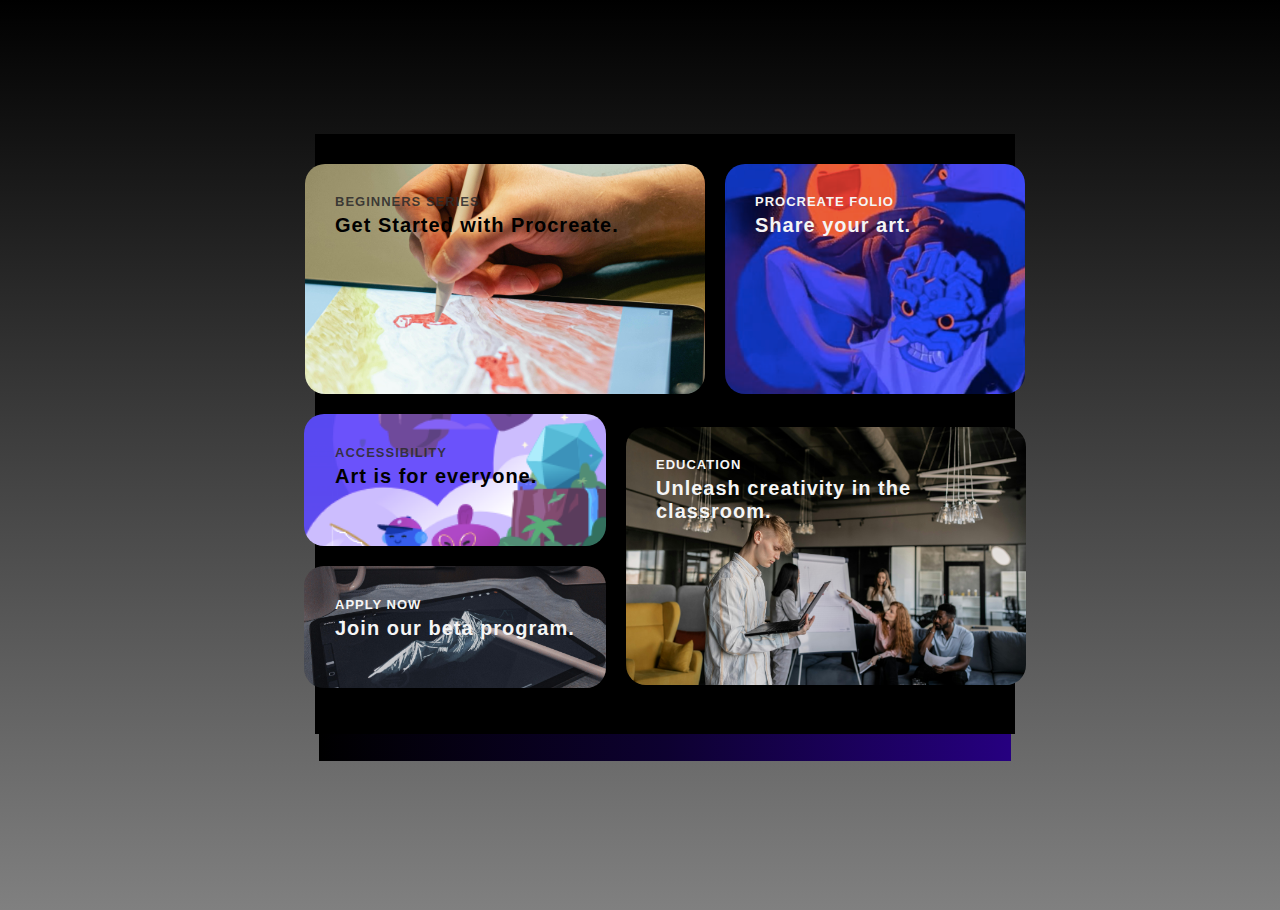
<file: index.html>
<!DOCTYPE html>
<html lang="en">
  <head>
    <meta charset="UTF-8" />
    <meta name="viewport" content="width=device-width, initial-scale=1.0" />
    <title>PROCREATE</title>
    <link rel="stylesheet" href="./assets/css/style.css" />
  </head>
  <body>
    <section>
      <div class="top">
        <div class="box1">
          <h5 class="gray">beginners series</h5>
          <h1 class="black">Get Started with Procreate.</h1>
        </div>
        <div class="box2">
          <h5 class="white">procreate folio</h5>
          <h1 class="white">Share your art.</h1>
        </div>
      </div>
      <div class="bottom">
        <div>
          <div class="box3">
            <h5 class="gray">accessibility</h5>
            <h1 class="black">Art is for everyone.</h1>
          </div>
          <div class="box4">
            <h5 class="white">apply now</h5>
            <h1 class="white">Join our beta program.</h1>
          </div>
        </div>
        <div class="box5">
          <h5 class="white">education</h5>
          <h1 class="white">Unleash creativity in the classroom.</h1>
        </div>
      </div>
    </section>
    <div class="bottom-border"></div>
  </body>
</html>
</file>
<file: assets/css/style.css>
* {
  margin: 0;
}
body {
  height: 90vh;
  padding: 50px;
  background: linear-gradient(black, grey);
  margin-left: 50px;
  display: flex;
  justify-content: center;
  align-items: center;
  flex-direction: column;
}
section {
  height: 60vh;
  width: 50vw;
  background-color: black;
  display: flex;
  /* justify-content: space-evenly; */
  align-items: center;
  flex-direction: column;
  padding: 30px;
}
h5 {
  text-transform: uppercase;
  font-size: 13px;
  font-family: arial;
  margin-left: 30px;
  margin-top: 30px;
  letter-spacing: 1px;
}
h1 {
  margin-left: 30px;
  margin-top: 5px;
  font-family: arial;
  font-size: 20px;
  width: 93%;
  letter-spacing: 1px;
}
section .gray {
  color: #2e2c2ce2;
}
section .white {
  color: whitesmoke;
}
section .top {
  display: flex;
  justify-content: space-evenly;
  align-items: center;
}
section .box1 {
  background-image: url(../images/photo1.jpeg);
  height: 230px;
  width: 400px;
  object-fit: contain;
  background-position: center;
  background-size: cover;
  border-radius: 20px;
}
section .box2 {
  background-image: url(../images/photo2.png);
  height: 230px;
  width: 300px;
  object-fit: contain;
  background-position: center;
  background-size: cover;
  border-radius: 20px;
  margin-left: 20px;
}
section .box3 {
  background-image: url(../images/photo3.png);
  height: 130px;
  width: 300px;
  object-fit: contain;
  background-position: center;
  background-size: cover;
  border-radius: 20px;
  margin-top: 20px;
  padding: 1px;
}
section .box4 {
  background-image: url(../images/pexels-yugantar-sambhangphe-4034204.jpeg);
  height: 120px;
  width: 300px;
  object-fit: contain;
  background-position: center;
  background-size: cover;
  border-radius: 20px;
  padding: 1px;
  margin-top: 20px;
}
section .box5 {
  background-image: url(../images/presenting.jpeg);
  height: 258px;
  width: 400px;
  object-fit: contain;
  background-position: center;
  background-size: cover;
  border-radius: 20px;
  margin-top: 30px;
  margin-left: 20px;
}

section .bottom {
  display: flex;
  justify-content: space-evenly;
  align-items: center;
  margin-bottom: 50px;
}
.bottom-border {
  height: 3vh;
  width: 100vw;
  background: linear-gradient(to right, black, rgb(13, 1, 48), rgb(38, 0, 128));
  margin-bottom: 15px;
  width: 54vw;
}
</file>
